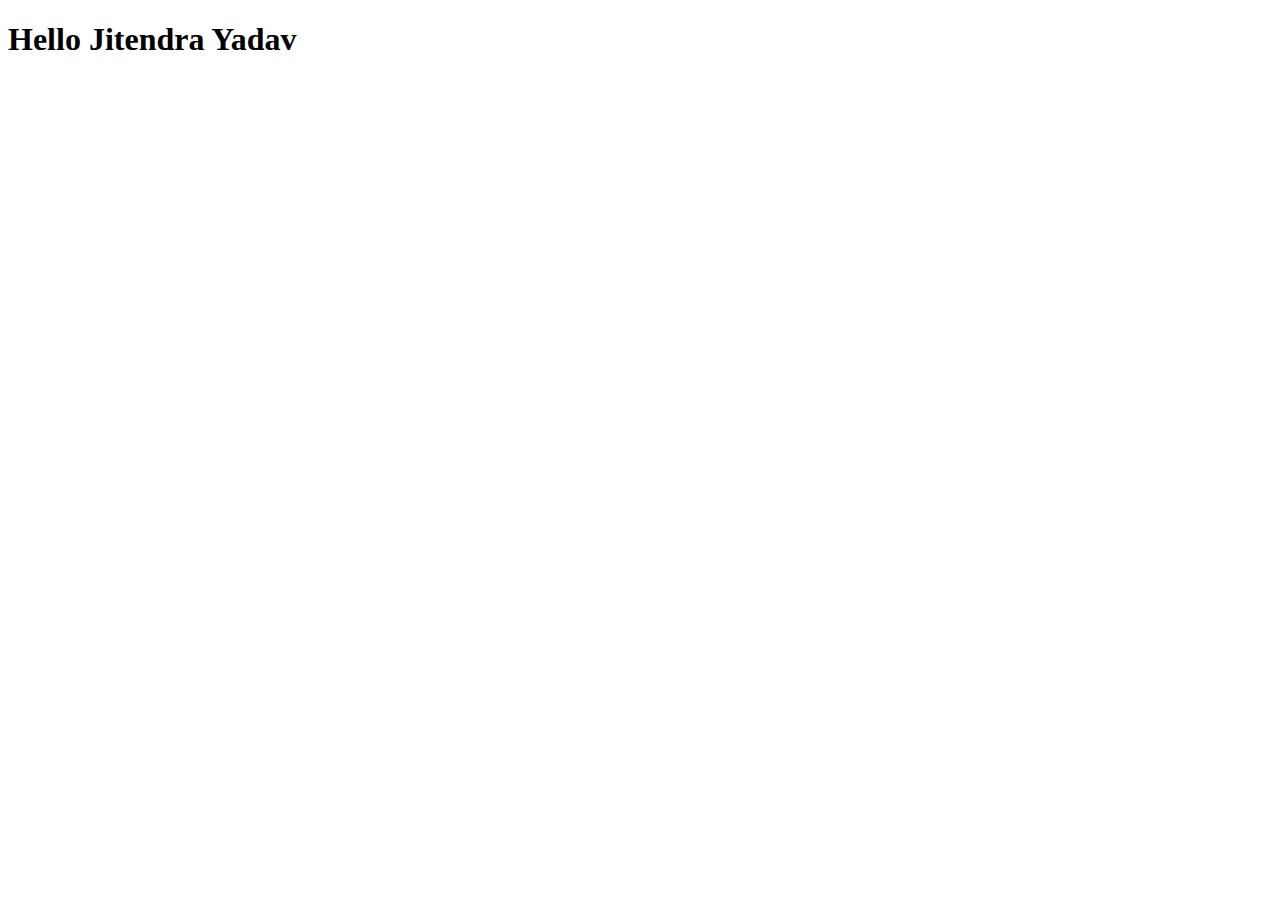
<file: HTML/index.html>
<!DOCTYPE html>
<html lang="en">
<head>
    <meta charset="UTF-8">
    <meta name="viewport" content="width=device-width, initial-scale=1.0">
    <title>This is My First Web Page</title>
</head>
<body>
    <h1>Hello Jitendra Yadav</h1>
</body>
</html>
</file>
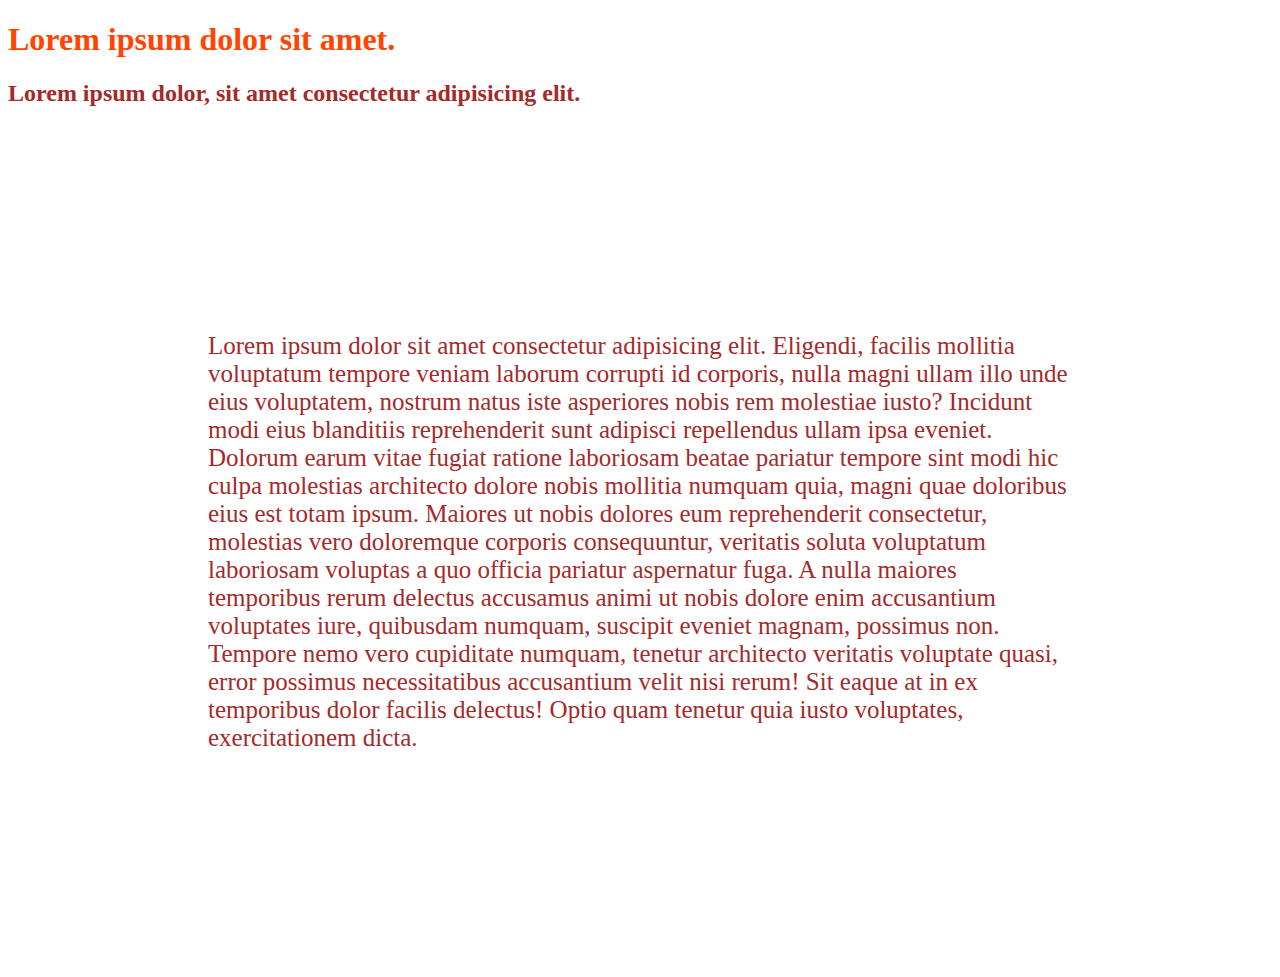
<file: CSS/01_basics/index.html>
<!DOCTYPE html>
<html lang="en">
  <head>
    <meta charset="UTF-8" />
    <meta name="viewport" content="width=device-width, initial-scale=1.0" />
    <title>CSS basics</title>
    <style>
      .browntext {
        color: brown;
      }
    </style>
    <link rel="stylesheet" href="style.css" />
  </head>
  <body>
    <h1 style="color: orangered">Lorem ipsum dolor sit amet.</h1>
    <h2 class="browntext">
      Lorem ipsum dolor, sit amet consectetur adipisicing elit.
    </h2>

    <p class="browntext">
      Lorem ipsum dolor sit amet consectetur adipisicing elit. Eligendi, facilis
      mollitia voluptatum tempore veniam laborum corrupti id corporis, nulla
      magni ullam illo unde eius voluptatem, nostrum natus iste asperiores nobis
      rem molestiae iusto? Incidunt modi eius blanditiis reprehenderit sunt
      adipisci repellendus ullam ipsa eveniet. Dolorum earum vitae fugiat
      ratione laboriosam beatae pariatur tempore sint modi hic culpa molestias
      architecto dolore nobis mollitia numquam quia, magni quae doloribus eius
      est totam ipsum. Maiores ut nobis dolores eum reprehenderit consectetur,
      molestias vero doloremque corporis consequuntur, veritatis soluta
      voluptatum laboriosam voluptas a quo officia pariatur aspernatur fuga. A
      nulla maiores temporibus rerum delectus accusamus animi ut nobis dolore
      enim accusantium voluptates iure, quibusdam numquam, suscipit eveniet
      magnam, possimus non. Tempore nemo vero cupiditate numquam, tenetur
      architecto veritatis voluptate quasi, error possimus necessitatibus
      accusantium velit nisi rerum! Sit eaque at in ex temporibus dolor facilis
      delectus! Optio quam tenetur quia iusto voluptates, exercitationem dicta.
    </p>
  </body>
</html>
</file>
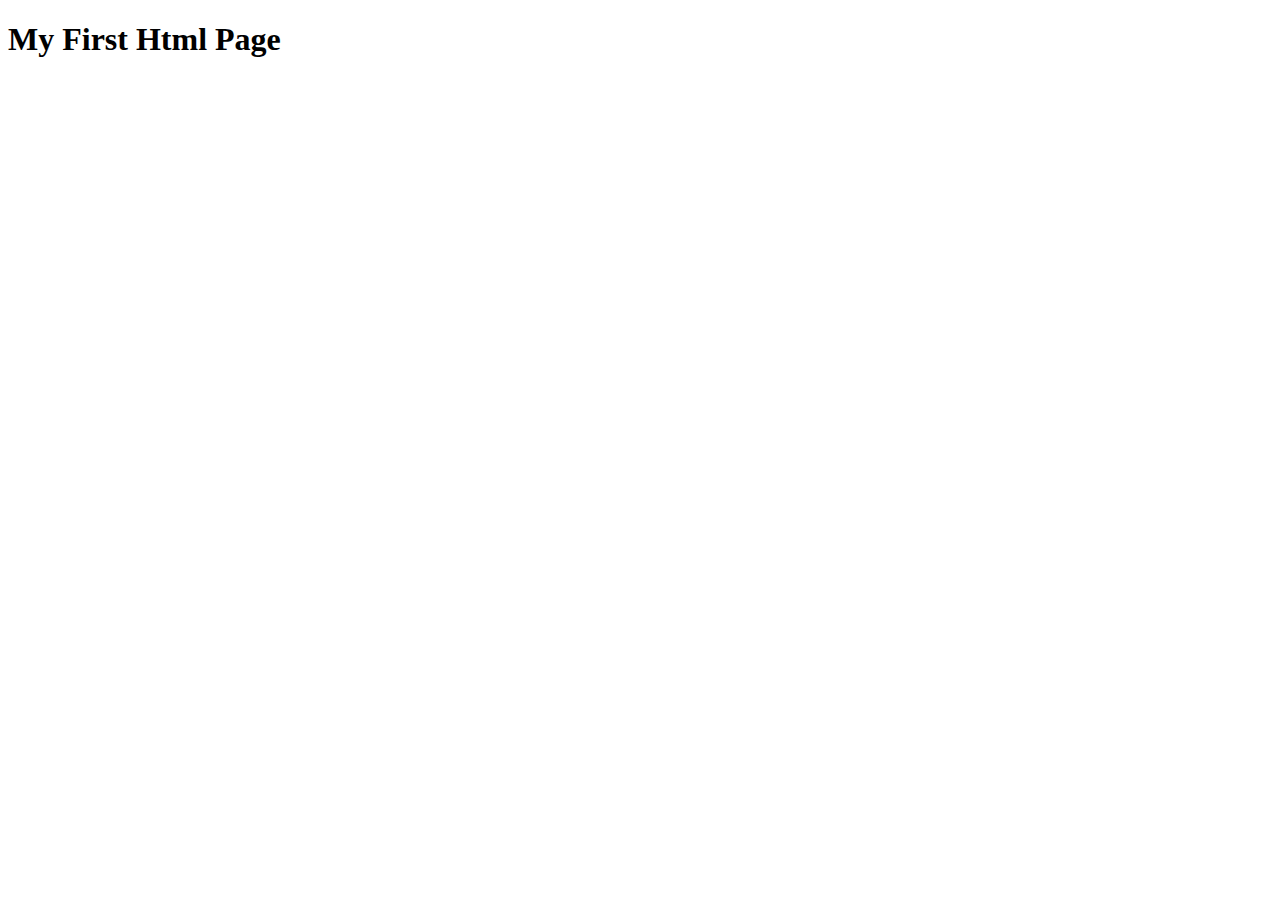
<file: HTML/HTML Programing/index.html>
<!DOCTYPE html>
<html lang="en">
<head>
    <meta charset="UTF-8">
    <meta name="viewport" content="width=device-width, initial-scale=1.0">
    <title>Document</title>
</head>
<body>
    <h1> My First Html Page</h1>
</body>
</html>
</file>
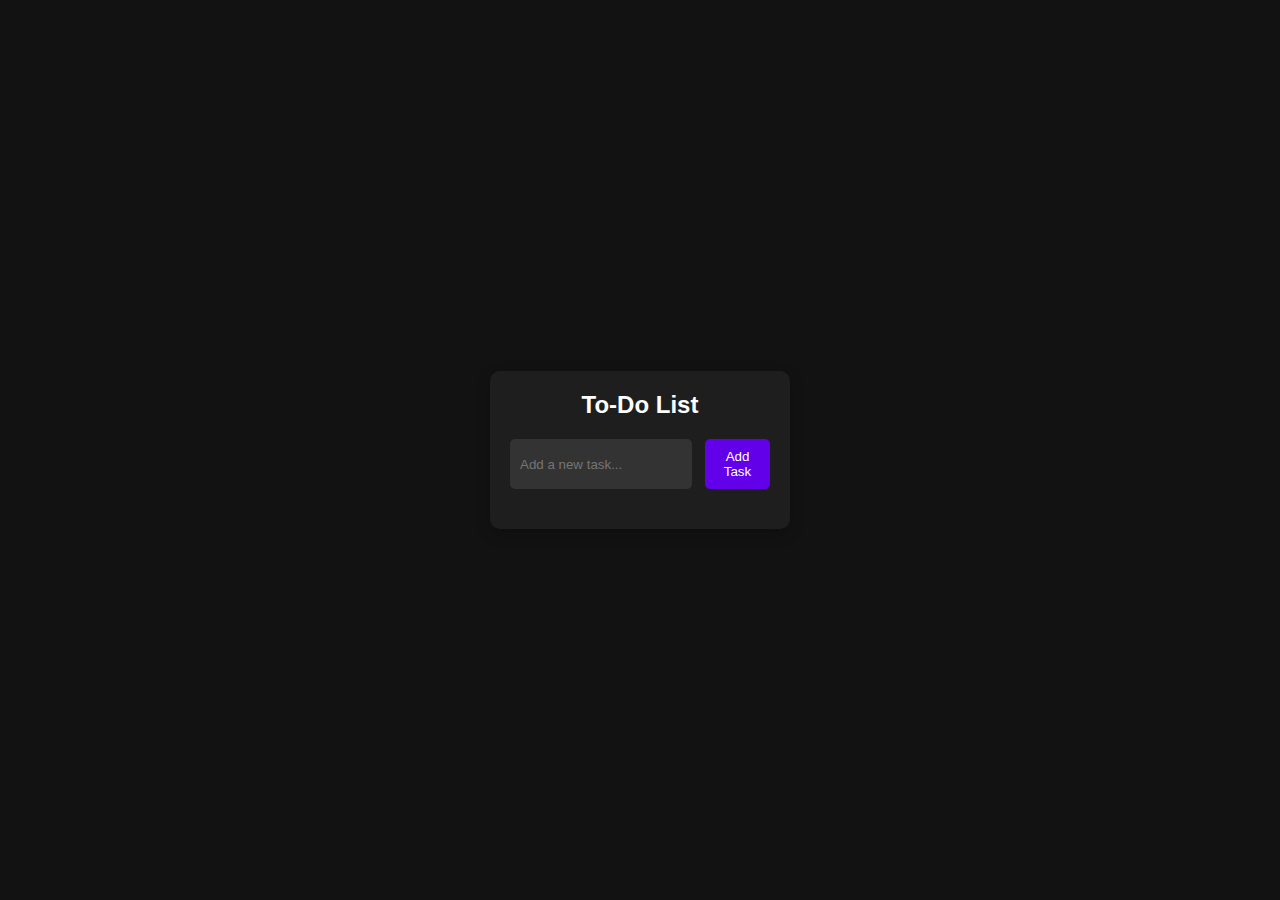
<file: js-projects/01_todo-localstorage/index.html>
<!DOCTYPE html>
<html lang="en">
  <head>
    <meta charset="UTF-8" />
    <meta name="viewport" content="width=device-width, initial-scale=1.0" />
    <title>Dark Mode To-Do List</title>
    <link rel="stylesheet" href="styles.css" />
  </head>
  <body>
    <div class="container">
      <h1>To-Do List</h1>
      <div class="input-container">
        <input type="text" id="todo-input" placeholder="Add a new task..." />
        <button id="add-task-btn">Add Task</button>
      </div>
      <ul id="todo-list"></ul>
    </div>
    <script src="script.js"></script>
  </body>
</html>
</file>
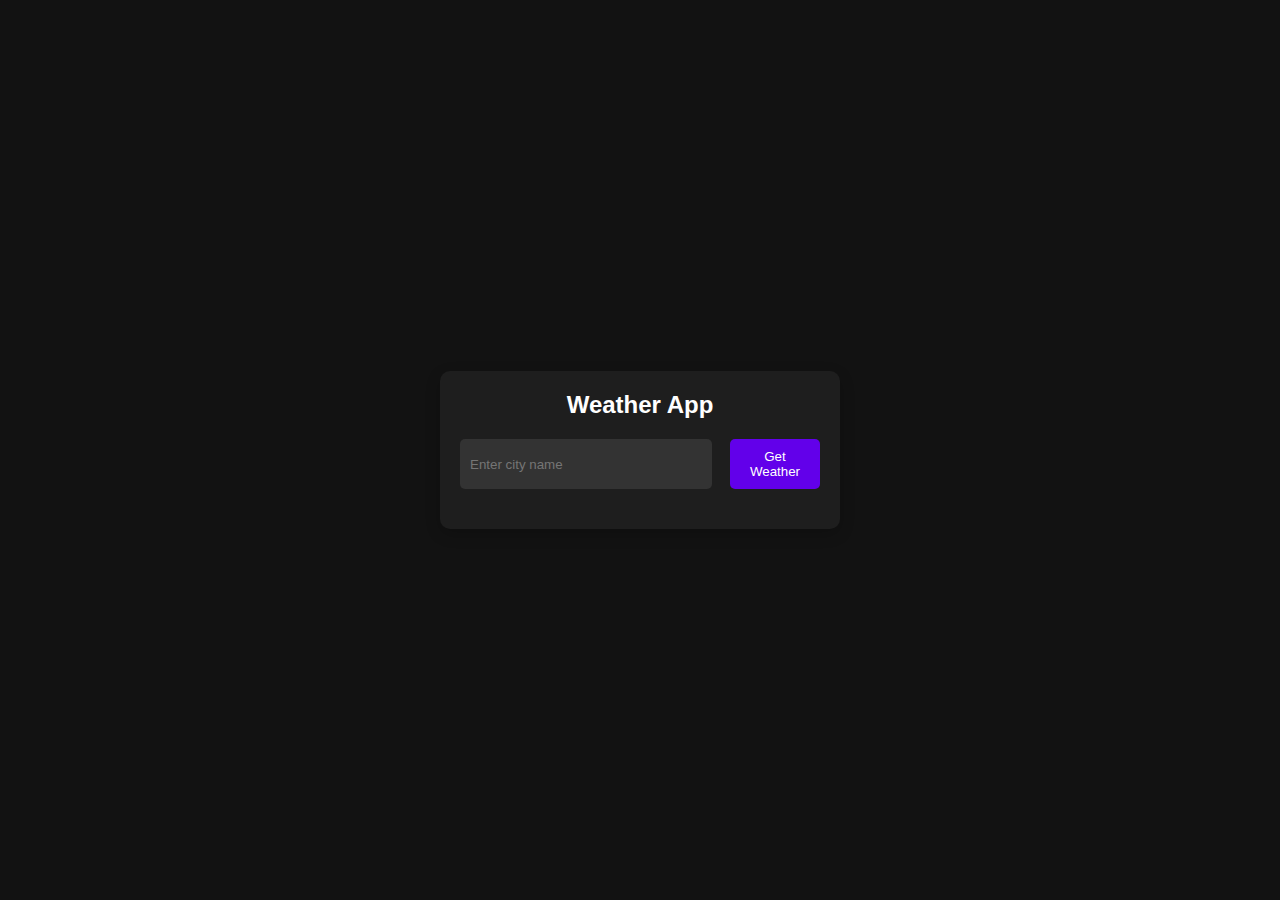
<file: js-projects/02_weather/index.html>
<!DOCTYPE html>
<html lang="en">
  <head>
    <meta charset="UTF-8" />
    <meta name="viewport" content="width=device-width, initial-scale=1.0" />
    <title>Weather App</title>
    <link rel="stylesheet" href="styles.css" />
  </head>
  <body>
    <div class="container">
      <h1>Weather App</h1>
      <div class="input-container">
        <input type="text" id="city-input" placeholder="Enter city name" />
        <button id="get-weather-btn">Get Weather</button>
      </div>
      <div id="weather-info" class="hidden">
        <h2 id="city-name"></h2>
        <p id="temperature"></p>
        <p id="description"></p>
      </div>
      <p id="error-message" class="hidden">City not found. Please try again.</p>
    </div>
    <script src="script.js"></script>
  </body>
</html>
</file>
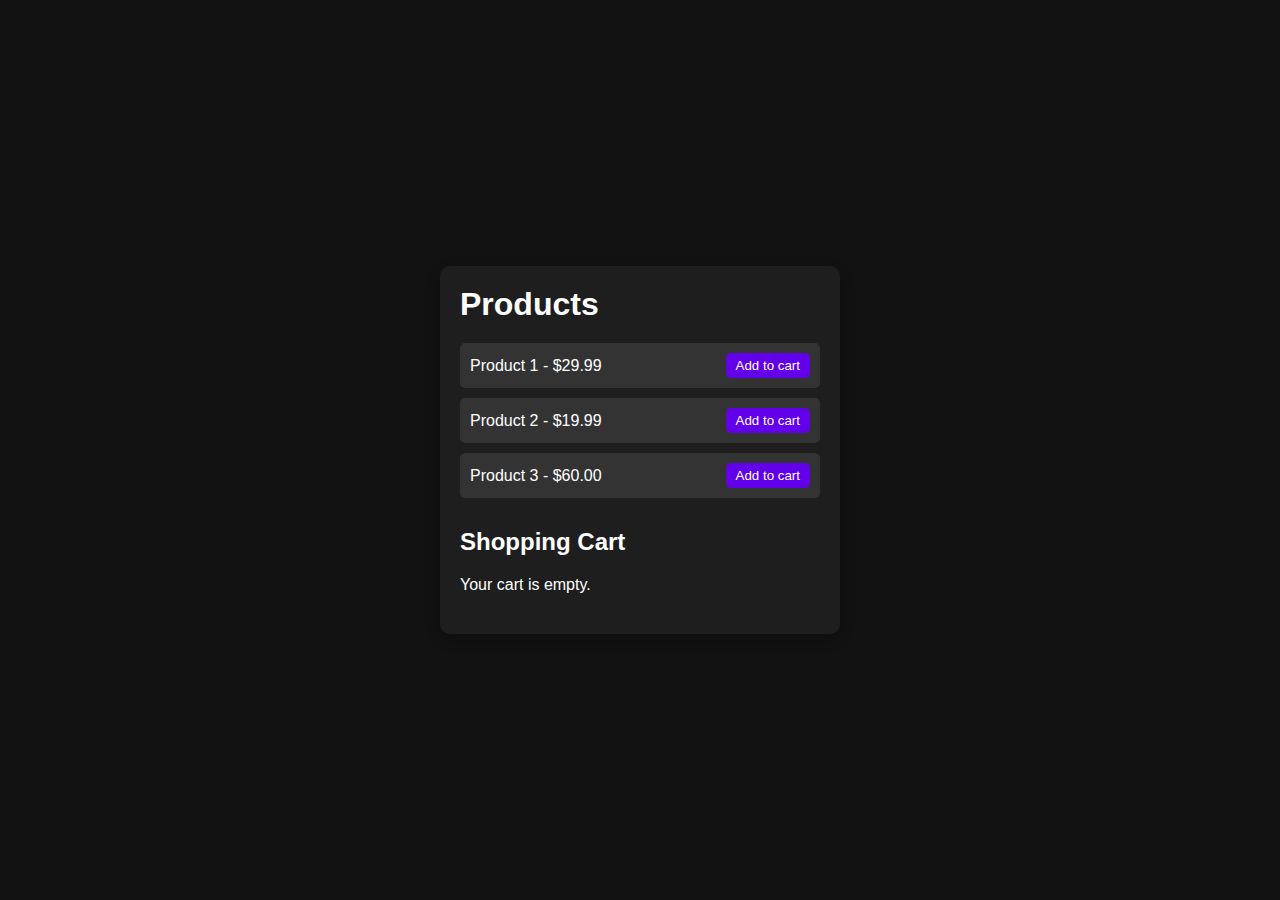
<file: js-projects/03_ecommerce/index.html>
<!DOCTYPE html>
<html lang="en">
  <head>
    <meta charset="UTF-8" />
    <meta name="viewport" content="width=device-width, initial-scale=1.0" />
    <title>Simple E-Commerce</title>
    <link rel="stylesheet" href="styles.css" />
  </head>
  <body>
    <div class="container">
      <h1>Products</h1>
      <div id="product-list">
        <!-- Products will be dynamically added here by JavaScript -->
      </div>

      <h2>Shopping Cart</h2>
      <div id="cart-items">
        <p id="empty-cart">Your cart is empty.</p>
      </div>
      <div id="cart-total" class="hidden">
        <p>Total: <span id="total-price">$0.00</span></p>
        <button id="checkout-btn">Checkout</button>
      </div>
    </div>

    <script src="script.js"></script>
  </body>
</html>
</file>
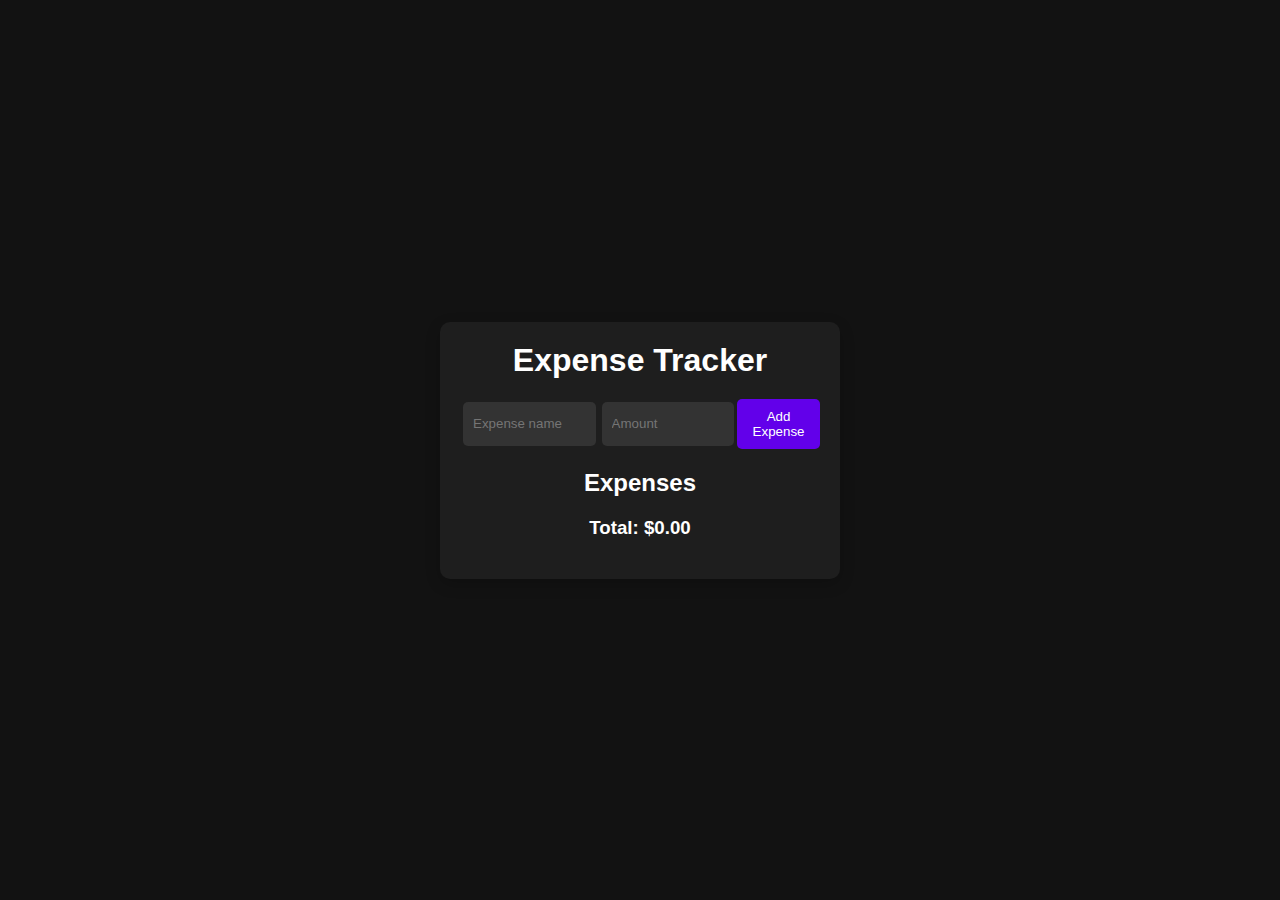
<file: js-projects/04_expense_tracker/index.html>
<!DOCTYPE html>
<html lang="en">
  <head>
    <meta charset="UTF-8" />
    <meta name="viewport" content="width=device-width, initial-scale=1.0" />
    <title>Expense Tracker</title>
    <link rel="stylesheet" href="styles.css" />
  </head>
  <body>
    <div class="container">
      <h1>Expense Tracker</h1>
      <form id="expense-form">
        <input
          type="text"
          id="expense-name"
          placeholder="Expense name"
          required
        />
        <input
          type="number"
          id="expense-amount"
          placeholder="Amount"
          required
        />
        <button type="submit">Add Expense</button>
      </form>

      <h2>Expenses</h2>
      <ul id="expense-list">
        <!-- Expenses will be dynamically added here -->
      </ul>

      <div id="total">
        <h3>Total: $<span id="total-amount">0.00</span></h3>
      </div>
    </div>
    <script src="script.js"></script>
  </body>
</html>
</file>
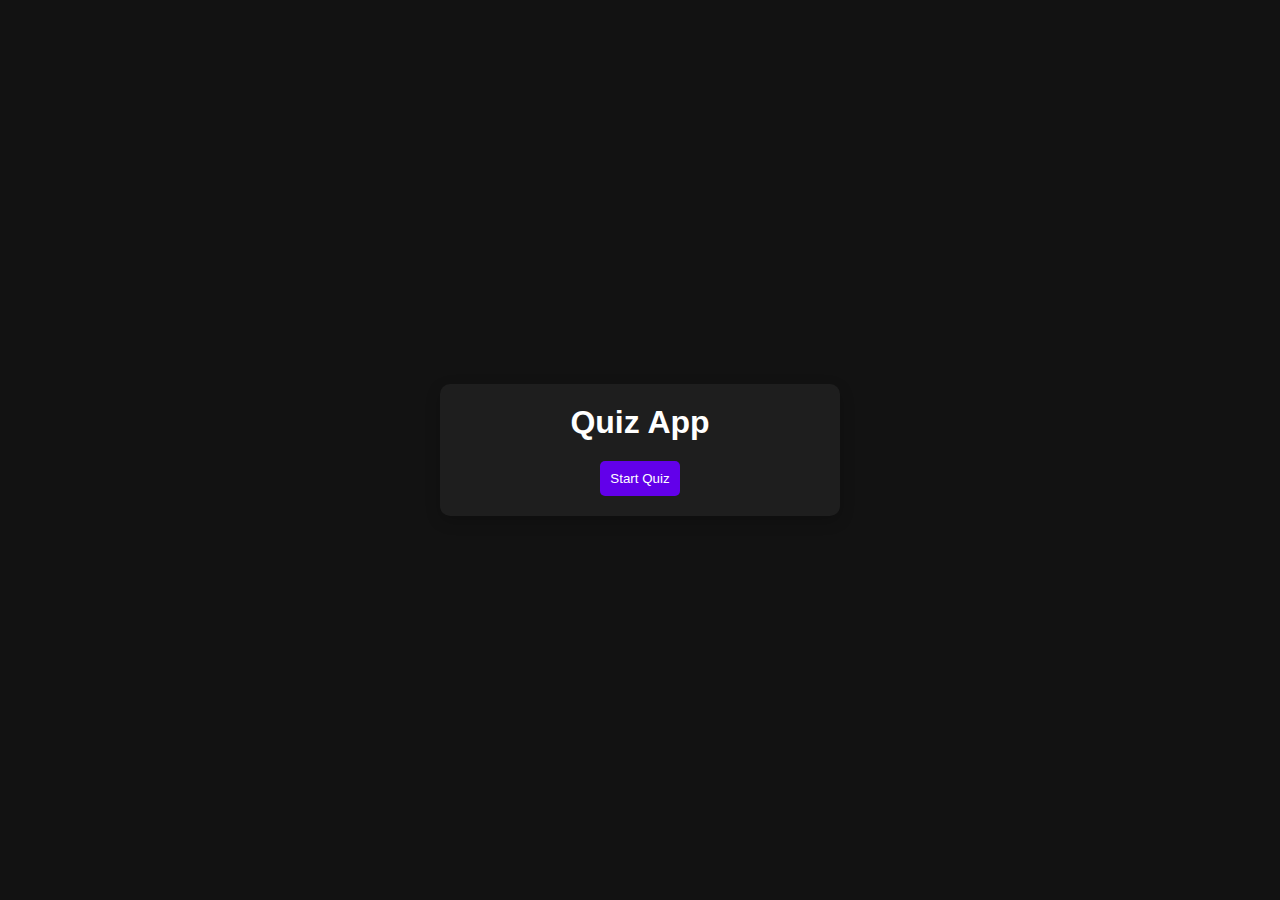
<file: js-projects/05_Quiz/index.html>
<!DOCTYPE html>
<html lang="en">
  <head>
    <meta charset="UTF-8" />
    <meta name="viewport" content="width=device-width, initial-scale=1.0" />
    <title>Quiz App</title>
    <link rel="stylesheet" href="styles.css" />
  </head>
  <body>
    <div class="container">
      <h1>Quiz App</h1>
      <div id="quiz-container">
        <div id="question-container" class="hidden">
          <h2 id="question-text"></h2>
          <ul id="choices-list">
            <!-- Choices will be added dynamically here -->
          </ul>
          <button id="next-btn" class="hidden">Next Question</button>
        </div>
        <div id="result-container" class="hidden">
          <h2>Your Score:</h2>
          <p id="score"></p>
          <button id="restart-btn">Restart Quiz</button>
        </div>
        <button id="start-btn">Start Quiz</button>
      </div>
    </div>
    <script src="script.js"></script>
  </body>
</html>
</file>
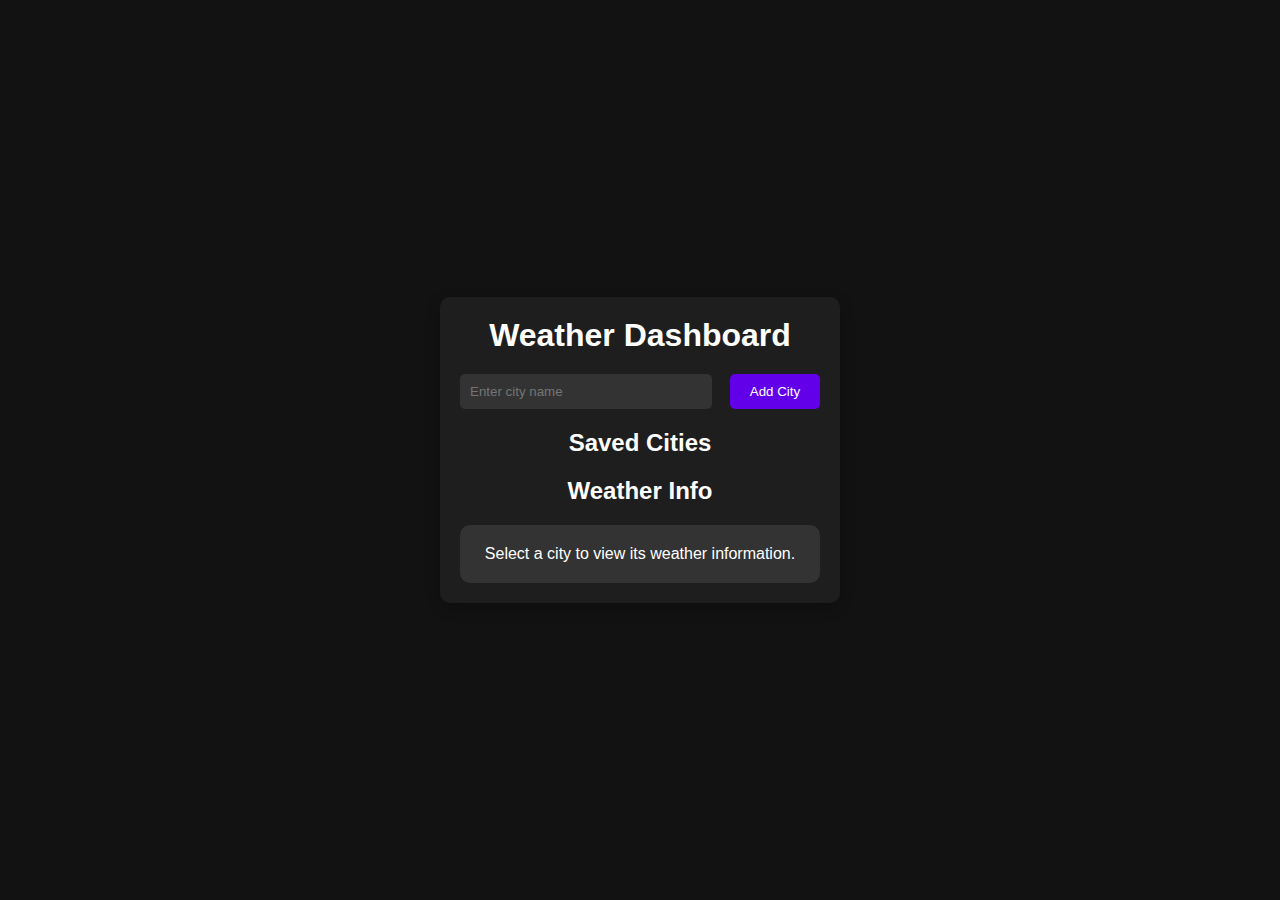
<file: js-projects/06_weather_dashboard/index.html>
<!DOCTYPE html>
<html lang="en">
  <head>
    <meta charset="UTF-8" />
    <meta name="viewport" content="width=device-width, initial-scale=1.0" />
    <title>Weather Dashboard</title>
    <link rel="stylesheet" href="styles.css" />
  </head>
  <body>
    <div class="container">
      <h1>Weather Dashboard</h1>
      <div class="input-container">
        <input type="text" id="city-input" placeholder="Enter city name" />
        <button id="add-city-btn">Add City</button>
      </div>

      <h2>Saved Cities</h2>
      <ul id="city-list">
        <!-- Cities will be dynamically added here -->
      </ul>

      <h2>Weather Info</h2>
      <div id="weather-container">
        <p>Select a city to view its weather information.</p>
      </div>
    </div>
    <script src="script.js"></script>
  </body>
</html>
</file>
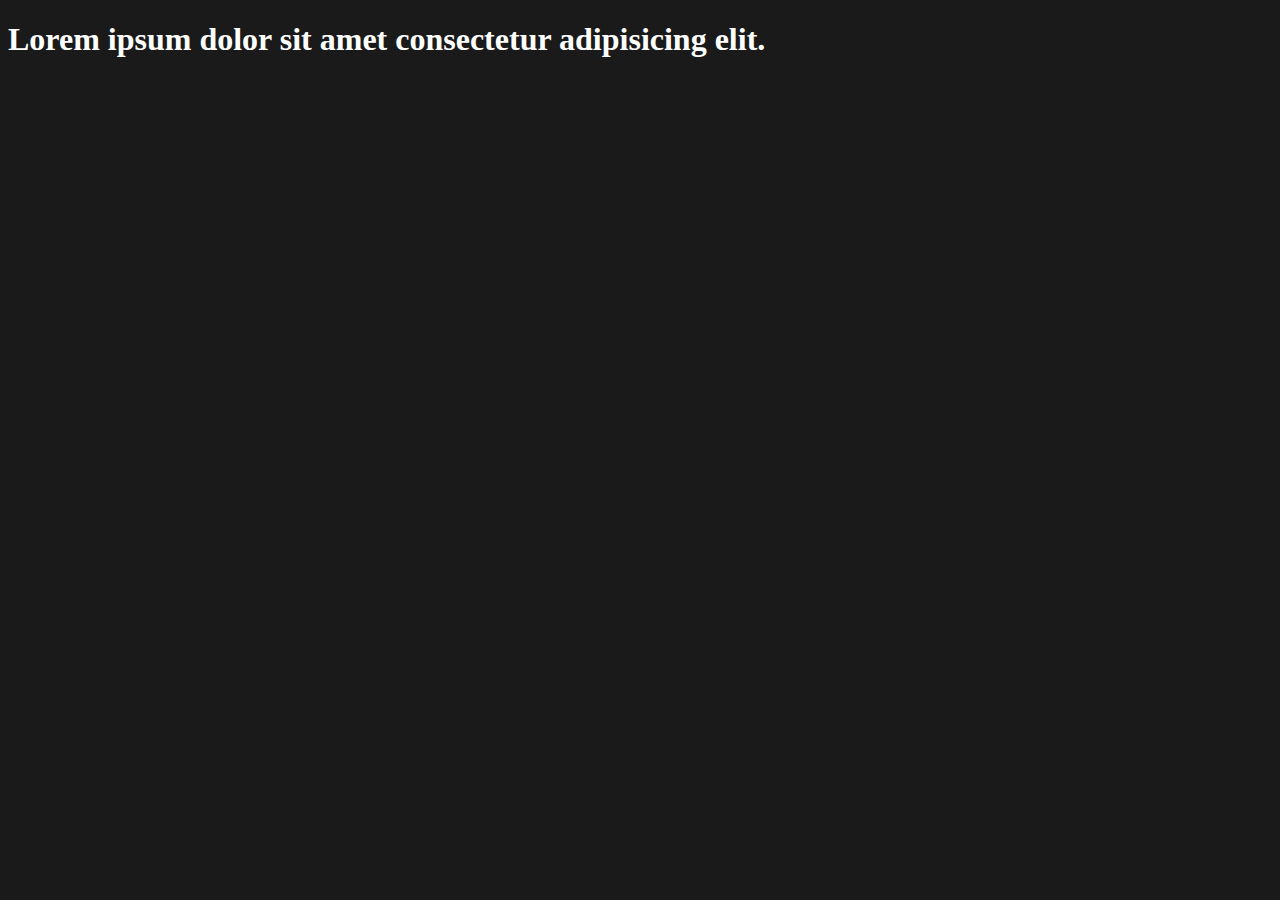
<file: jsFoundation/part7/index.html>
<!DOCTYPE html>
<html lang="en">
  <head>
    <meta charset="UTF-8" />
    <meta name="viewport" content="width=device-width, initial-scale=1.0" />
    <title>JS Demo</title>
    <style>
      body {
        background-color: #1a1a1a;
        color: #fff;
      }
    </style>
   
</head>
<body>
    <h1>Lorem ipsum dolor sit amet consectetur adipisicing elit.</h1>
    <script defer src="./script.js"></script>
  </body>
</html>
</file>
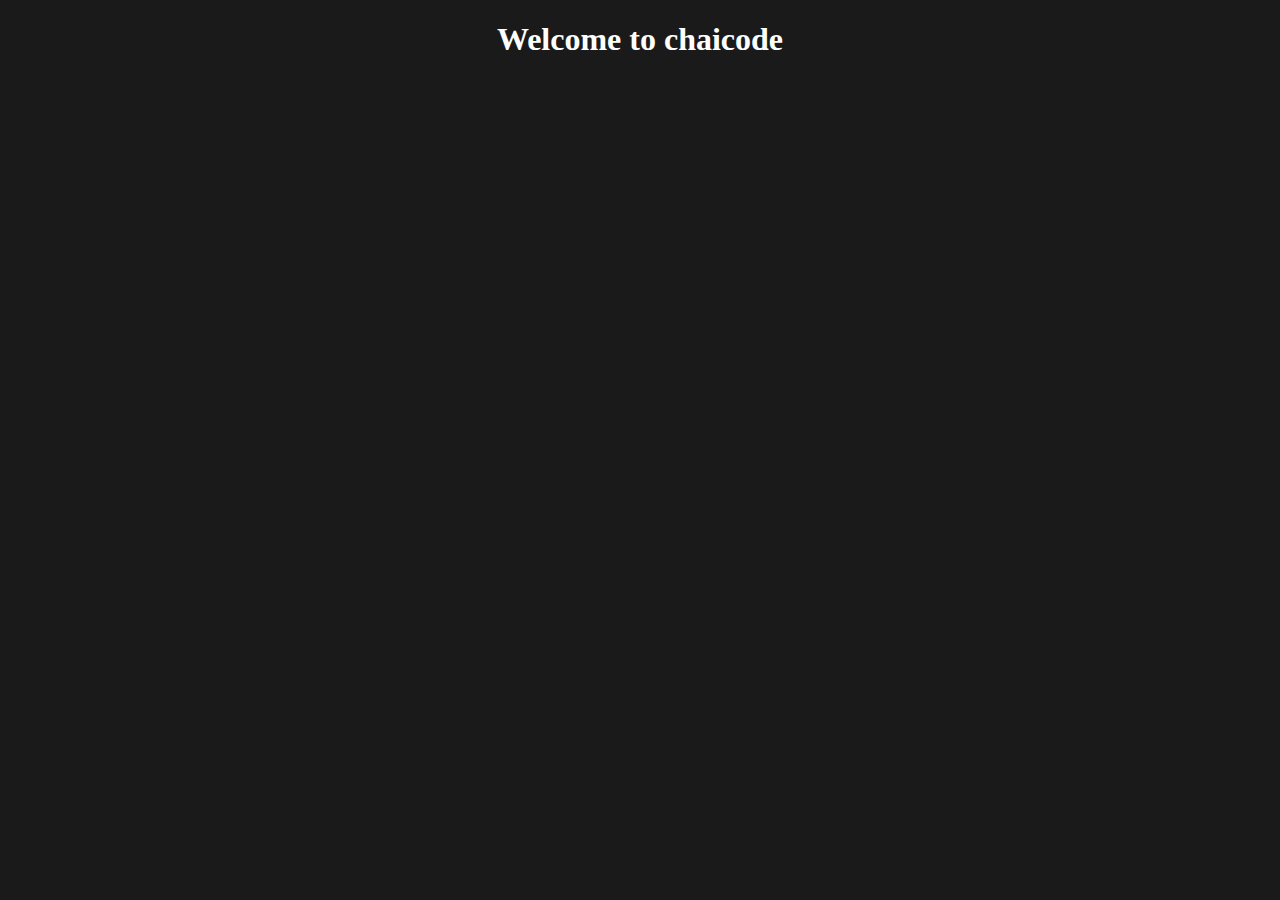
<file: nodejs/server/index.html>
<!DOCTYPE html>
<html lang="en">
  <head>
    <meta charset="UTF-8" />
    <meta name="viewport" content="width=device-width, initial-scale=1.0" />
    <title>Welcome to custom server</title>
    <style>
      body {
        background-color: #1a1a1a;
        color: #fff;
      }
    </style>
  </head>
  <body>
    <h1 style="text-align: center">Welcome to chaicode</h1>
  </body>
</html>
</file>
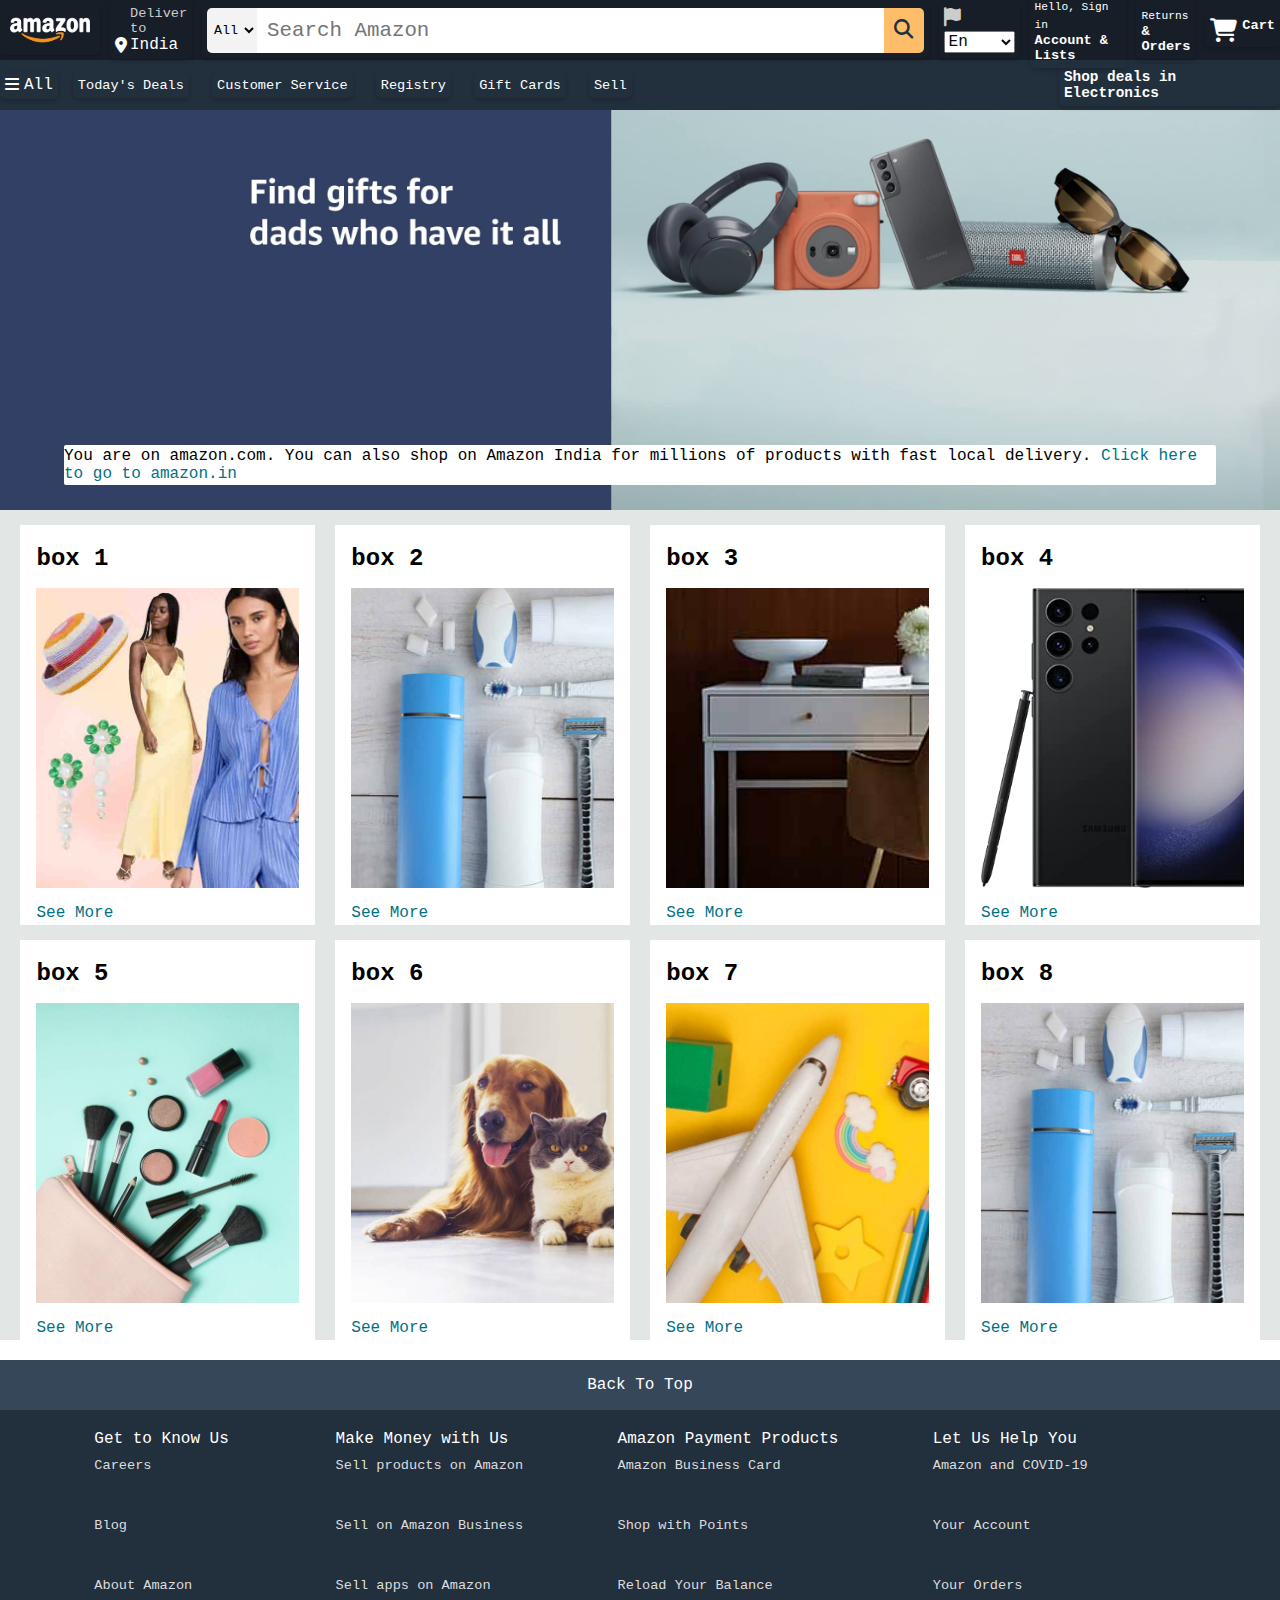
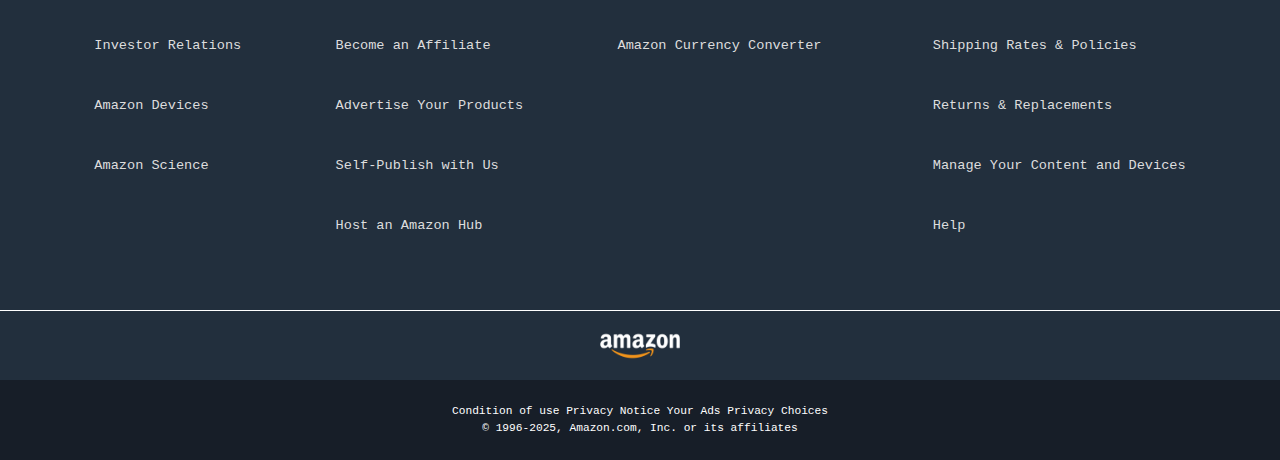
<file: CSS/My_Project/Amazon-clone/index.html>
<!DOCTYPE html>
<html lang="en">
<head>
    <meta charset="UTF-8">
    <meta name="viewport" content="width=device-width, initial-scale=1.0">
    <title>Amazon</title>
    <link rel="stylesheet" href="style.css">
    <link rel="stylesheet" href="https://cdnjs.cloudflare.com/ajax/libs/font-awesome/6.7.2/css/all.min.css" integrity="sha512-Evv84Mr4kqVGRNSgIGL/F/aIDqQb7xQ2vcrdIwxfjThSH8CSR7PBEakCr51Ck+w+/U6swU2Im1vVX0SVk9ABhg==" crossorigin="anonymous" referrerpolicy="no-referrer" />
</head>
<body>
    <header>
        <div class="navbar">
            <div class="nav-logo">
                <div class="logo border"></div>
            </div>
            <div class="nav-address border">
                <p class="add-first">Deliver to</p>
                <div class="add-icon">
                    <i class="fa-solid fa-location-dot"></i>
                    <p class="add-second">India</p>
                </div>
            </div>
            <div class="nav-search border">
                <select class = "search-select">
                    <option>All</option>
                    <option>Electronics</option>
                    <option>Mobiles</option>
                    <option>Fashion</option>
                    <option>Home & Kitchen</option>
                    <option>Appliances</option>
                    <option>Books</option>
                    <option>More</option>
                </select>
                <input placeholder="Search Amazon" type="text" class="search-input">
                <div class="search-icon">
                    <i class="fa-solid fa-magnifying-glass"></i>
                </div>
         
             </div>
              <div class="nav-country border">
                <div class="country-icon">
                    <i class="fa-solid fa-flag"></i>
                   <select class="country-select">
                       <option>En</option>
                       <option>India</option>
                       <option>UK</option>
                       <option>US</option>
                    </select>
                </div>
              </div>
              <div class="nav-signin border">
                <p><span>Hello, Sign in</span></p>
                <p class="nav-secound">Account & Lists
                    <!-- <i class="fa-solid fa-chevron-down"></i> -->
                </p>

              </div>
              <div class="nav-return border">
                <p><span>Returns</span></p>
                <p class="nav-secound">& Orders </p>

              </div>
              <div class="nav-cart border">
                <i class="fa-solid fa-shopping-cart"></i>
                <p>Cart</p>
              </div>


        </div>  
        
        <div class="panel">
            <div class="panel-all border">
                <i class="fa-solid fa-bars"></i>
                <p>All</p>
            </div>
            <div class="panel-ops ">
                <p class="border">Today's Deals</p>
                <p class="border">Customer Service</p>
                <p class="border">Registry</p>
                <p class="border">Gift Cards</p>
                <p class="border">Sell</p>
            </div>
            <div class="panel-deals border">
                <p>Shop deals in Electronics</p>
            </div>
        </div>
        
    </header>
    <div class="hero-section">
        <div class="hero-message">
            <p>You are on amazon.com. You can also shop on Amazon India for millions of products with fast local delivery. <a>Click here to go to amazon.in</a></p>
        </div>
    </div>

    <div class="shop-section">
        <div class="box1 box">
          <div class="box-content">
            <h2>box 1</h2>
            <div class="box-img" style="background-image: url(../Amazon-clone/img/Amazon\ Clone\ Resources\ Image\ \(7\).jpg);"></div>
            <p> See More</p>
          </div>
        </div>
        <div class="box2 box"> 
            <div class="box-content">
            <h2>box 2</h2>
            <div class="box-img" style="background-image: url(../Amazon-clone/img/Amazon\ Clone\ Resources\ Image\ \(1\).jpg);"></div>
            <p> See More</p>
          </div>
        </div>
        <div class="box3 box"> 
            <div class="box-content">
            <h2>box 3</h2>
            <div class="box-img" style="background-image: url(../Amazon-clone/img/Amazon\ Clone\ Resources\ Image\ \(2\).jpg);"></div>
            <p> See More</p>
          </div> 
        </div>
        <div class="box4 box">
            <div class="box-content">
              <h2>box 4</h2>
              <div class="box-img" style="background-image: url(../Amazon-clone/img/Amazon\ Clone\ Resources\ Image\ \(3\).jpg);"></div>
              <p> See More</p>
            </div>
          </div>
          <div class="box5 box">
            <div class="box-content">
              <h2>box 5</h2>
              <div class="box-img" style="background-image: url(../Amazon-clone/img/Amazon\ Clone\ Resources\ Image\ \(4\).jpg);"></div>
              <p> See More</p>
            </div>
          </div>
          <div class="box6 box">
            <div class="box-content">
              <h2>box 6</h2>
              <div class="box-img" style="background-image: url(../Amazon-clone/img/Amazon\ Clone\ Resources\ Image\ \(5\).jpg);"></div>
              <p> See More</p>
            </div>
          </div>
          <div class="box7 box">
            <div class="box-content">
              <h2>box 7</h2>
              <div class="box-img" style="background-image: url(../Amazon-clone/img/Amazon\ Clone\ Resources\ Image\ \(6\).jpg);"></div>
              <p> See More</p>
            </div>
          </div>
          <div class="box8 box">
            <div class="box-content">
              <h2>box 8</h2>
              <div class="box-img" style="background-image: url(../Amazon-clone/img/Amazon\ Clone\ Resources\ Image\ \(1\).jpg);"></div>
              <p> See More</p>
            </div>
          </div>
        
    </div>

    <footer>
        <div class="foot-panel1">
            Back To Top
        </div>
        <div class="foot-panel2">
            <ul>
                <p> Get to Know Us </p>
                <a>Careers</a>
                <a>Blog</a>
                <a>About Amazon</a>
                <a>Investor Relations</a>
                <a>Amazon Devices</a>
                <a>Amazon Science</a>
            </ul>
            <ul>
                <p> Make Money with Us </p>
                <a>Sell products on Amazon</a>
                <a>Sell on Amazon Business</a>
                <a>Sell apps on Amazon</a>
                <a>Become an Affiliate</a>
                <a>Advertise Your Products</a>
                <a>Self-Publish with Us</a>
                <a>Host an Amazon Hub</a>
            </ul>
            <ul>
                <p> Amazon Payment Products </p>
                <a>Amazon Business Card</a>
                <a>Shop with Points</a>
                <a>Reload Your Balance</a>
                <a>Amazon Currency Converter</a>
            </ul>
            <ul>
                <p> Let Us Help You </p>
                <a>Amazon and COVID-19</a>
                <a>Your Account</a>
                <a>Your Orders</a>
                <a>Shipping Rates & Policies</a>
                <a>Returns & Replacements</a>
                <a>Manage Your Content and Devices</a>
                <a>Help</a>
            </ul>
        </div>

        <div class="foot-panel3">
            <div class="logo"></div>
        </div>
        <div class="foot-panel4">
            <div class="pages">
                <a>Condition of use</a>
                <a>Privacy Notice</a>
                <a>Your Ads Privacy Choices</a>
            </div>
            <div class="copy-right">
                © 1996-2025, Amazon.com, Inc. or its affiliates
            </div>
        </div>

    </footer>

</body>
</html>
</file>
<file: CSS/01_basics/style.css>
p {
  color: cornflowerblue;
  font-size: 25px;
  padding: 200px;
}
</file>
<file: js-projects/01_todo-localstorage/styles.css>
/* styles.css */
* {
  margin: 0;
  padding: 0;
  box-sizing: border-box;
}

body {
  font-family: Arial, sans-serif;
  background-color: #121212;
  color: #ffffff;
  display: flex;
  justify-content: center;
  align-items: center;
  height: 100vh;
}

.container {
  background-color: #1e1e1e;
  padding: 20px;
  border-radius: 10px;
  width: 300px;
  box-shadow: 0 5px 15px rgba(0, 0, 0, 0.2);
}

h1 {
  text-align: center;
  margin-bottom: 20px;
  font-size: 24px;
}

.input-container {
  display: flex;
  justify-content: space-between;
  margin-bottom: 20px;
}

input[type="text"] {
  width: 70%;
  padding: 10px;
  background-color: #333333;
  border: none;
  border-radius: 5px;
  color: #fff;
  outline: none;
}

button {
  width: 25%;
  padding: 10px;
  background-color: #6200ea;
  border: none;
  border-radius: 5px;
  color: #fff;
  cursor: pointer;
  transition: background-color 0.3s;
}

button:hover {
  background-color: #3700b3;
}

ul {
  list-style-type: none;
  padding: 0;
}

li {
  background-color: #333333;
  padding: 10px;
  margin-bottom: 10px;
  border-radius: 5px;
  display: flex;
  justify-content: space-between;
  align-items: center;
}

li.completed {
  text-decoration: line-through;
  opacity: 0.7;
}

li button {
  background-color: #d32f2f;
  border: none;
  padding: 5px;
  color: white;
  border-radius: 5px;
  cursor: pointer;
}

li button:hover {
  background-color: #b71c1c;
}
</file>
<file: js-projects/02_weather/styles.css>
/* styles.css */
* {
    margin: 0;
    padding: 0;
    box-sizing: border-box;
}

body {
    font-family: Arial, sans-serif;
    background-color: #121212;
    color: #FFFFFF;
    display: flex;
    justify-content: center;
    align-items: center;
    height: 100vh;
}

.container {
    background-color: #1E1E1E;
    padding: 20px;
    border-radius: 10px;
    width: 400px;
    box-shadow: 0 5px 15px rgba(0, 0, 0, 0.2);
    text-align: center;
}

h1 {
    margin-bottom: 20px;
    font-size: 24px;
}

.input-container {
    display: flex;
    justify-content: space-between;
    margin-bottom: 20px;
}

input[type="text"] {
    width: 70%;
    padding: 10px;
    background-color: #333333;
    border: none;
    border-radius: 5px;
    color: #FFF;
    outline: none;
}

button {
    width: 25%;
    padding: 10px;
    background-color: #6200EA;
    border: none;
    border-radius: 5px;
    color: #FFF;
    cursor: pointer;
    transition: background-color 0.3s;
}

button:hover {
    background-color: #3700B3;
}

#weather-info {
    margin-top: 20px;
}

.hidden {
    display: none;
}

#error-message {
    color: #FF5722;
    margin-top: 20px;
}
</file>
<file: js-projects/03_ecommerce/styles.css>
/* styles.css */
* {
  margin: 0;
  padding: 0;
  box-sizing: border-box;
}

body {
  font-family: Arial, sans-serif;
  background-color: #121212;
  color: #ffffff;
  display: flex;
  justify-content: center;
  align-items: center;
  height: 100vh;
}

.container {
  width: 400px;
  padding: 20px;
  background-color: #1e1e1e;
  border-radius: 10px;
  box-shadow: 0 5px 15px rgba(0, 0, 0, 0.2);
}

h1,
h2 {
  margin-bottom: 20px;
}

#product-list {
  margin-bottom: 30px;
}

.product {
  background-color: #333333;
  padding: 10px;
  margin-bottom: 10px;
  display: flex;
  justify-content: space-between;
  align-items: center;
  border-radius: 5px;
}

.product button {
  background-color: #6200ea;
  border: none;
  padding: 5px 10px;
  color: #fff;
  border-radius: 5px;
  cursor: pointer;
  transition: background-color 0.3s;
}

.product button:hover {
  background-color: #3700b3;
}

#cart-items {
  margin-bottom: 20px;
}

#cart-total {
  text-align: right;
}

#checkout-btn {
  background-color: #6200ea;
  border: none;
  padding: 10px;
  color: white;
  border-radius: 5px;
  cursor: pointer;
  transition: background-color 0.3s;
}

#checkout-btn:hover {
  background-color: #3700b3;
}

.hidden {
  display: none;
}
</file>
<file: js-projects/04_expense_tracker/styles.css>
/* styles.css */
* {
  margin: 0;
  padding: 0;
  box-sizing: border-box;
}

body {
  font-family: Arial, sans-serif;
  background-color: #121212;
  color: #ffffff;
  display: flex;
  justify-content: center;
  align-items: center;
  height: 100vh;
}

.container {
  width: 400px;
  padding: 20px;
  background-color: #1e1e1e;
  border-radius: 10px;
  box-shadow: 0 5px 15px rgba(0, 0, 0, 0.2);
}

h1,
h2,
h3 {
  text-align: center;
  margin-bottom: 20px;
}

form {
  display: flex;
  justify-content: space-between;
  margin-bottom: 20px;
}

input[type="text"],
input[type="number"] {
  width: 45%;
  padding: 10px;
  background-color: #333333;
  border: none;
  border-radius: 5px;
  color: #fff;
  outline: none;
  margin: 3px;
}

button {
  padding: 10px;
  background-color: #6200ea;
  border: none;
  border-radius: 5px;
  color: #fff;
  cursor: pointer;
  transition: background-color 0.3s;
}

button:hover {
  background-color: #3700b3;
}

#expense-list {
  list-style-type: none;
  padding: 0;
}

#expense-list li {
  background-color: #333333;
  padding: 10px;
  margin-bottom: 10px;
  display: flex;
  justify-content: space-between;
  align-items: center;
  border-radius: 5px;
}

#total {
  text-align: right;
}

.hidden {
  display: none;
}
</file>
<file: js-projects/05_Quiz/styles.css>
/* styles.css */
* {
  margin: 0;
  padding: 0;
  box-sizing: border-box;
}

body {
  font-family: Arial, sans-serif;
  background-color: #121212;
  color: #ffffff;
  display: flex;
  justify-content: center;
  align-items: center;
  height: 100vh;
}

.container {
  width: 400px;
  padding: 20px;
  background-color: #1e1e1e;
  border-radius: 10px;
  box-shadow: 0 5px 15px rgba(0, 0, 0, 0.2);
  text-align: center;
}

h1,
h2 {
  margin-bottom: 20px;
}

ul {
  list-style-type: none;
  padding: 0;
}

li {
  background-color: #333333;
  padding: 10px;
  margin-bottom: 10px;
  border-radius: 5px;
  cursor: pointer;
  transition: background-color 0.3s;
}

li:hover {
  background-color: #6200ea;
}

button {
  padding: 10px;
  background-color: #6200ea;
  border: none;
  border-radius: 5px;
  color: white;
  cursor: pointer;
  transition: background-color 0.3s;
}

button:hover {
  background-color: #3700b3;
}

.hidden {
  display: none;
}
</file>
<file: js-projects/06_weather_dashboard/styles.css>
/* styles.css */
* {
  margin: 0;
  padding: 0;
  box-sizing: border-box;
}

body {
  font-family: Arial, sans-serif;
  background-color: #121212;
  color: #ffffff;
  display: flex;
  justify-content: center;
  align-items: center;
  height: 100vh;
}

.container {
  width: 400px;
  padding: 20px;
  background-color: #1e1e1e;
  border-radius: 10px;
  box-shadow: 0 5px 15px rgba(0, 0, 0, 0.2);
}

h1,
h2 {
  text-align: center;
  margin-bottom: 20px;
}

.input-container {
  display: flex;
  justify-content: space-between;
  margin-bottom: 20px;
}

input[type="text"] {
  width: 70%;
  padding: 10px;
  background-color: #333333;
  border: none;
  border-radius: 5px;
  color: #fff;
  outline: none;
}

button {
  width: 25%;
  padding: 10px;
  background-color: #6200ea;
  border: none;
  border-radius: 5px;
  color: #fff;
  cursor: pointer;
  transition: background-color 0.3s;
}

button:hover {
  background-color: #3700b3;
}

ul {
  list-style-type: none;
  padding: 0;
}

li {
  background-color: #333333;
  padding: 10px;
  margin-bottom: 10px;
  border-radius: 5px;
  cursor: pointer;
  transition: background-color 0.3s;
}

li:hover {
  background-color: #6200ea;
}

#weather-container {
  background-color: #333333;
  padding: 20px;
  border-radius: 10px;
  margin-top: 20px;
  text-align: center;
}

.hidden {
  display: none;
}
</file>
<file: CSS/My_Project/Amazon-clone/style.css>
* {
    margin: 0;
    padding: 0;
    font-family: 'Courier New', Courier, monospace;
    box-sizing: border-box;
    border: border-box;
}

.navbar {
    height: 60px;
    background-color: #171e28;
    color: white;
    align-items: center;
    gap: 10px;
    display: flex;
    justify-content: space-evenly;
}

.nav-logo{
    height: 50px;
    width: 100px;
    background-image: url('img/amazon_logo.png');
    background-size: cover;
    background-position: center;
    cursor: pointer;
    box-shadow: none;
    border: none;
}

.logo {
    background-image: url('img/amazon_logo.png');
    background-size: cover;
    background-position: center;
    height: 50px;
    width: 100px;
}

.border
{
    border: 0px solid #232F3E;
    border-radius: 5px; 
    padding: 5px;
    box-shadow: 0 2px 4px rgba(0, 0, 0, 0.2);

    

}
.border:hover {
    border: .5px solid #f5f1f2;
    border-radius: 5px; 
}



/* Box 2 */
.add-first {
    color: #cccccc;
    font-size: 0.85rem;
    margin-left: 15px;

}

.add-second {
    font-size: 1rem;
    margin-left: 3px;
   
}
.add-icon {
    display: flex;
    align-items: center;
}

.add-icon:hover {
    color: #f0c14b;
}

/* box 3 */


.nav-search{
    display: flex;
    justify-content: space-evenly;
    width: 1020px;
    height: 55px;
    border-radius: 5px;
    

}
.nav-search:hover{
    border: .5px solid #f0c14b;
}
.search-select{
    background-color: #f3f3f3;
    width: 50px;
    text-align: center;
    border-top-left-radius: 5px;
    border-bottom-left-radius: 5px;
    border: none;

}

.search-input{
    width: 100%;
    font-size: 1.3rem;
    border: none;
    padding-left: 10px;

}
.search-icon{
    width: 45px;
    display: flex;
    justify-content: center;
    align-items: center;
    font-size: 1.2rem;
    background-color: #febd68;
    border-top-right-radius: 5px;
    border-bottom-right-radius: 5px;
    cursor: pointer;
    color:  #232F3E;
}

.search-icon:hover{
    background-color: #f0c14b;
}

/* box 4 */
.nav-country{
    display: flex;
    justify-content: space-evenly;
    align-items: center;
    gap: 5px;
    color: #cccccc;
    font-size: 0.85rem;
    cursor: pointer;

}

.country-icon {
    font-size: 1.2rem;
}

.country-select{
    font-size: 1rem;
    color: rgb(9, 6, 6);
}

/* box 5 */

span{
    font-size: 0.7rem;
   
}
.nav-secound{
    font-size: 0.85rem;
    font-weight: 700;
}

/* box 6 */
 .nav-cart i {
    font-size: 1.5rem;
    color: white;

 }

.nav-cart {
    font-size: 0.85rem;
    font-weight: 700;
    display: flex;
    justify-content: bottom;
    align-items: bottom;
    gap: 5px;
    cursor: pointer;
 }


 /* panel */

 .panel {
    height: 50px;
    background-color: #222f3d;
    display: flex;
    color: white;
    align-items: center;
    justify-content: space-evenly;
    border: none;
    box-shadow: none;
 }

 .panel-all {
    display: flex;
 }
 .panel-all p {
    margin-left: 5px;
 }
 .panel-ops p {
    display: inline;
    margin-left: 15px;

 }
 .panel-ops {
    width: 80%;
    font-size: 0.85rem;
 }

.panel-deals {
    font-size: 0.9rem;
    font-weight: 700;
}
 

/* hero section  */

.hero-section {
    font-family: Arial, Helvetica, sans-serif;
    background-image: url(../Amazon-clone/img/hero_image.jpg);
    background-size: cover;
    height: 400px;
    display: flex;
    justify-content: center;
    align-items: flex-end;

}

.hero-message {
    background-color: white;
    color: black;
    height: 40px;
    display: flex;
    align-items: center;
    justify-content: center;
    font-size: 1rem;
    width: 90%;
    margin-bottom: 25px;
    border-radius: 2px;

}
.hero-message a {
    color: #007185;
}

/* shop section  */

.shop-section {
    display: flex;
    flex-wrap: wrap;
    justify-content: space-evenly;
    background-color: #e2e7e6;

}
.box {
    /* border: 2px solid black; */
    height: 400px;
    width: 23%;
    background-color: white;
    padding: 20px 0px 15px;
    margin-top: 15px;

}

.box-img {
    height: 300px;
    background-size: cover;
    margin-top: 1rem;
    margin-bottom: 1rem;
} 

.box-content {
    margin-left: 1rem;
    margin-right: 1rem;
}

.box-content p {
    color: #007185;
}


/* footer */

footer {
    margin-top: 20px;
}


.foot-panel1 {
    background-color: #37475a;
    color: white;
    height: 50px;
    display: flex;
    justify-content: center;
    align-items: center;
    font-size: 1rem;
}

.foot-panel2 {
    background-color: #222f3d;
    color: white;
    height: 500px;
    display: flex;
    justify-content: space-evenly;

} 

ul {
    margin-top: 20px;

}


ul a {
    display: block;
    color: #dddddd;
    font-size: 0.85rem;
    margin-top: 10px;
    height: 50px;

}

.foot-panel3 {
    background-color: #222f3d;
    color: white;
    border-top: 0.5px solid white;
    height: 70px;
    display: flex;
    justify-content: center;
    align-items: center;
}



.logo {
    background-image: url('img/amazon_logo.png');
    background-size: cover;
    background-position: center;
    height: 50px;
    width: 100px;
}


.foot-panel4 {
    background-color: #171e28;
    color: white;
    /* display: flex;
    justify-content: center;
    align-items: center; */
     height: 80px;
     font-size: 0.7rem;
     text-align: center;

}
.pages {
      /* font-size: 0.7rem;
      text-align: center; */
      padding-top: 25px;
}

.copy-right {
     /* font-size: 0.7rem;
     text-align: center; */
     padding-top: 5px;
}

.pages a {
    color: white;
}
</file>
